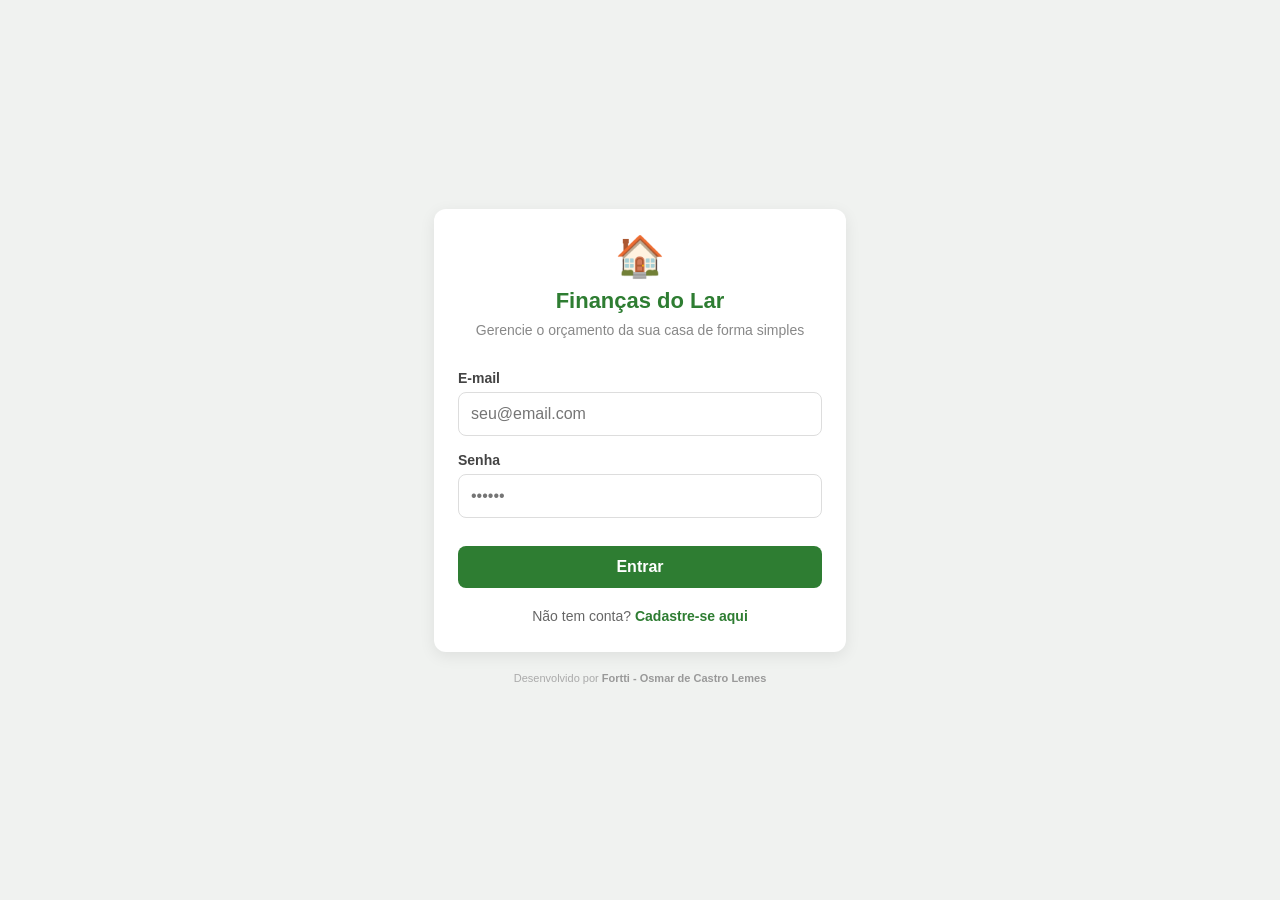
<file: index.html>
<!DOCTYPE html>
<html lang="pt-BR">
<head>
  <meta charset="UTF-8">
  <meta name="viewport" content="width=device-width, initial-scale=1.0">
  <title>Login - Finanças do Lar</title>
  <link rel="stylesheet" href="css/style.css">
  <link rel="manifest" href="/forttifinancas/manifest.json">
  <meta name="theme-color" content="#1a1a2e">
</head>
<body>
  <div class="page-wrapper">
    <main class="app-container login-container">
      <header class="app-header">
        <div class="app-logo">🏠</div>
        <h2>Finanças do Lar</h2>
        <p>Gerencie o orçamento da sua casa de forma simples</p>
      </header>
      <form id="loginForm">
        <div class="input-group">
          <label for="email">E-mail</label>
          <input type="email" id="email" required placeholder="seu@email.com" autocomplete="email">
        </div>
        <div class="input-group">
          <label for="senha">Senha</label>
          <input type="password" id="senha" required placeholder="••••••" autocomplete="current-password">
        </div>
        <button type="submit" class="btn-submit">Entrar</button>
      </form>
      <div class="link-alt">
        Não tem conta? <a href="cadastro.html">Cadastre-se aqui</a>
      </div>
    </main>
    <footer class="app-footer">
      <p>Desenvolvido por <strong>Fortti - Osmar de Castro Lemes</strong></p>
    </footer>
  </div>
  <script src="js/auth.js"></script>
</body>
</html>
</file>
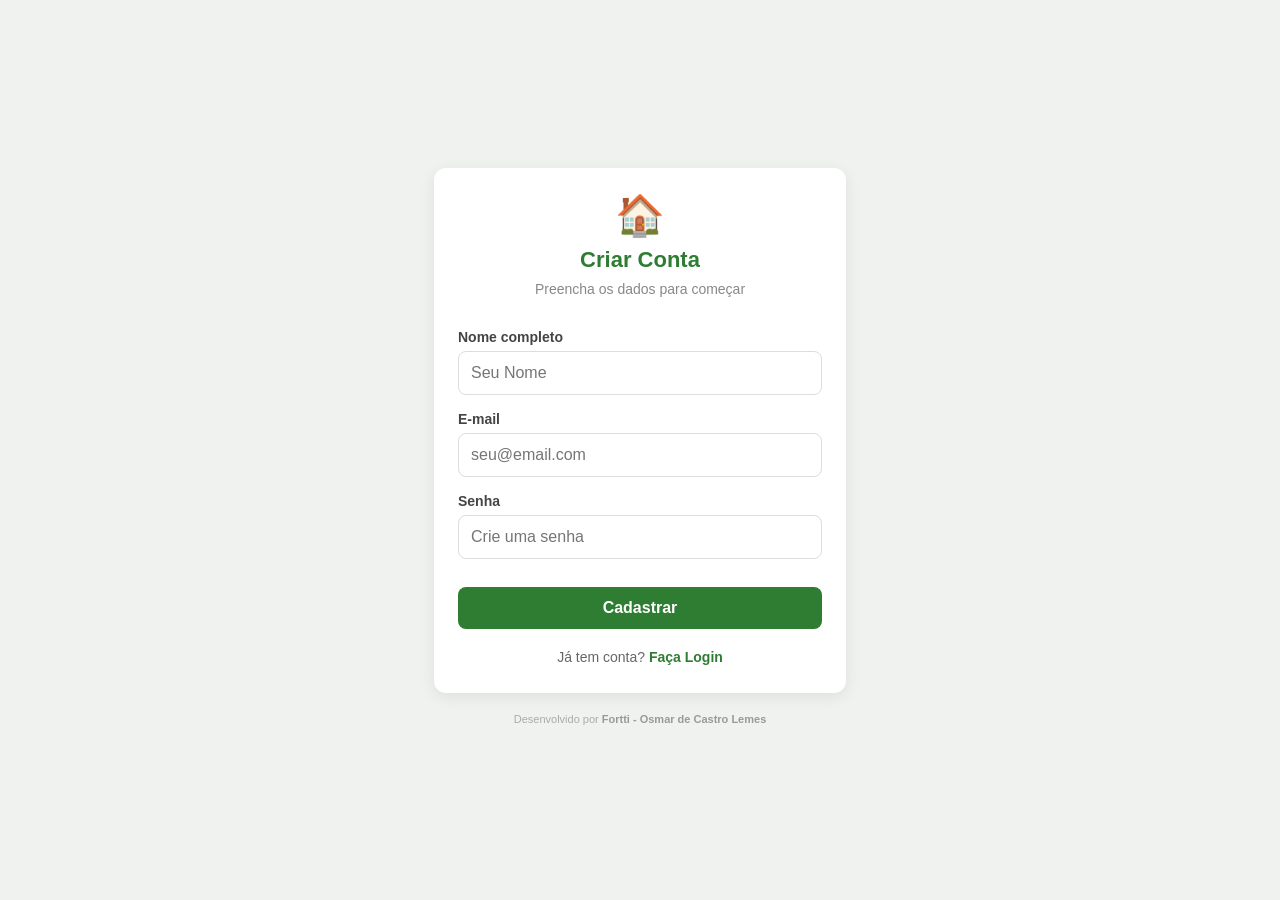
<file: cadastro.html>
<!DOCTYPE html>
<html lang="pt-BR">
<head>
  <meta charset="UTF-8">
  <meta name="viewport" content="width=device-width, initial-scale=1.0">
  <title>Cadastro - Finanças do Lar</title>
  <link rel="stylesheet" href="css/style.css">
  <link rel="manifest" href="/forttifinancas/manifest.json">
  <meta name="theme-color" content="#1a1a2e">
</head>
<body>
  <div class="page-wrapper">
    <main class="app-container login-container">
      <header class="app-header">
        <div class="app-logo">🏠</div>
        <h2>Criar Conta</h2>
        <p>Preencha os dados para começar</p>
      </header>
      <form id="cadastroForm">
        <div class="input-group">
          <label for="nome">Nome completo</label>
          <input type="text" id="nome" required placeholder="Seu Nome" autocomplete="name">
        </div>
        <div class="input-group">
          <label for="email">E-mail</label>
          <input type="email" id="email" required placeholder="seu@email.com" autocomplete="email">
        </div>
        <div class="input-group">
          <label for="senha">Senha</label>
          <input type="password" id="senha" required placeholder="Crie uma senha" autocomplete="new-password">
        </div>
        <button type="submit">Cadastrar</button>
      </form>
      <div class="link-alt">
        Já tem conta? <a href="index.html">Faça Login</a>
      </div>
    </main>
    <footer class="app-footer">
      <p>Desenvolvido por <strong>Fortti - Osmar de Castro Lemes</strong></p>
    </footer>
  </div>
  <script src="js/auth.js"></script>
</body>
</html>
</file>
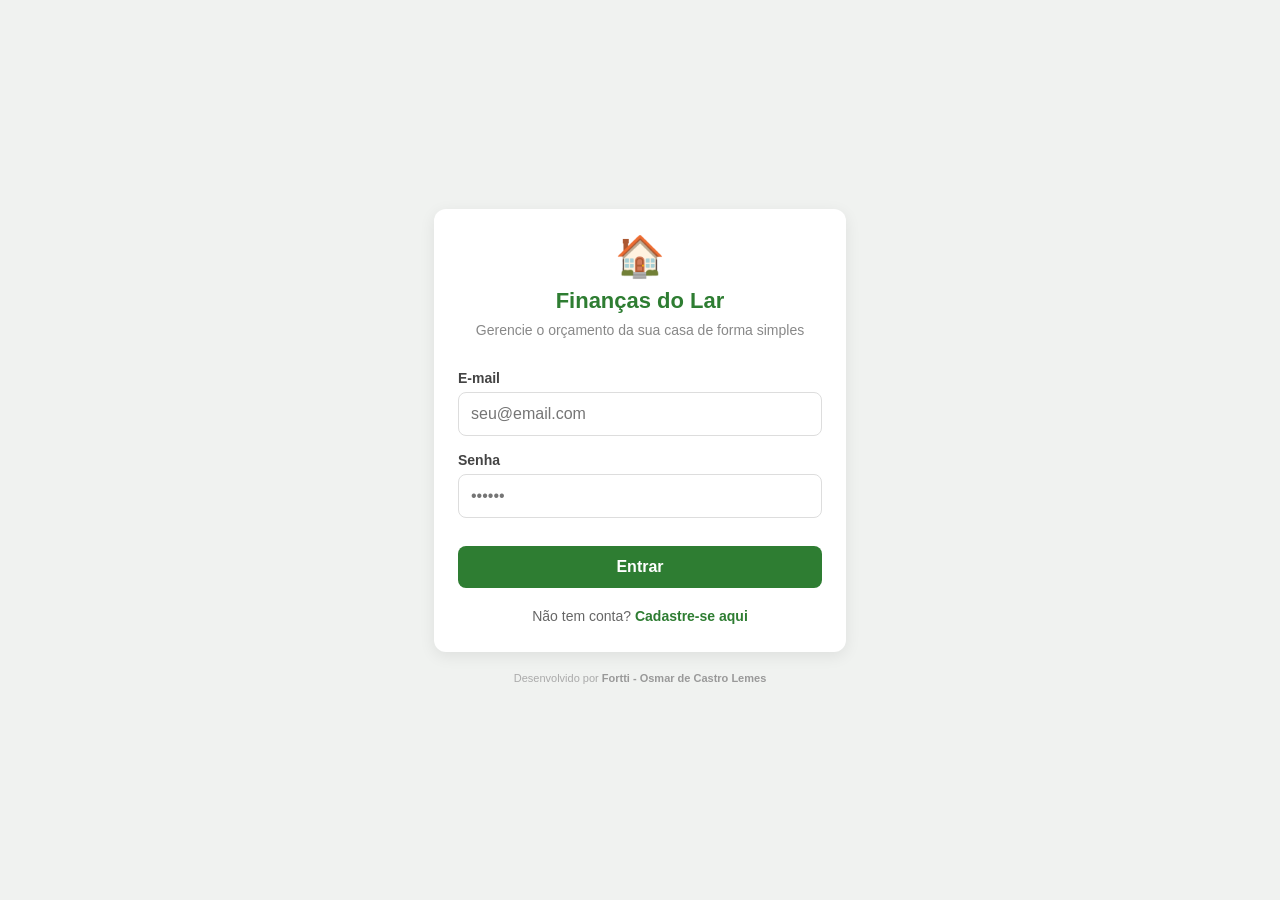
<file: dashboard.html>
<!DOCTYPE html>
<html lang="pt-BR">
<head>
  <meta charset="UTF-8">
  <meta name="viewport" content="width=device-width, initial-scale=1.0">
  <title>Dashboard - Finanças do Lar</title>
  <link rel="stylesheet" href="css/style.css">
   <link rel="manifest" href="/forttifinancas/manifest.json">
  <meta name="theme-color" content="#1a1a2e">
</head>
<body>
  <div class="app-container">
    <div class="balance-card">
      <p>Saldo Atual da Casa</p>
      <h1 id="totalBalance">R$ 0,00</h1>
    </div>

    <div class="resumo-grid">
      <div class="resumo-card receita">
        <small>Total Receitas</small>
        <h3 id="dashReceitas">R$ 0,00</h3>
      </div>
      <div class="resumo-card despesa">
        <small>Total Despesas</small>
        <h3 id="dashDespesas">R$ 0,00</h3>
      </div>
    </div>

    <p class="section-title">Histórico Recente</p>
    <ul class="history-list" id="historyList">
      <!-- Preenchido via JavaScript -->
    </ul>

    <nav class="nav-bottom">
      <a href="dashboard.html" class="active">📊 Início</a>
      <a href="relatorios.html">📅 Mensal</a>
      <a href="lancamento.html">➕ Novo</a>
      <a href="#" id="logoutBtn">❌ Sair</a>
    </nav>
  </div>
  <script src="js/app.js"></script>
</body>
</html>
</file>
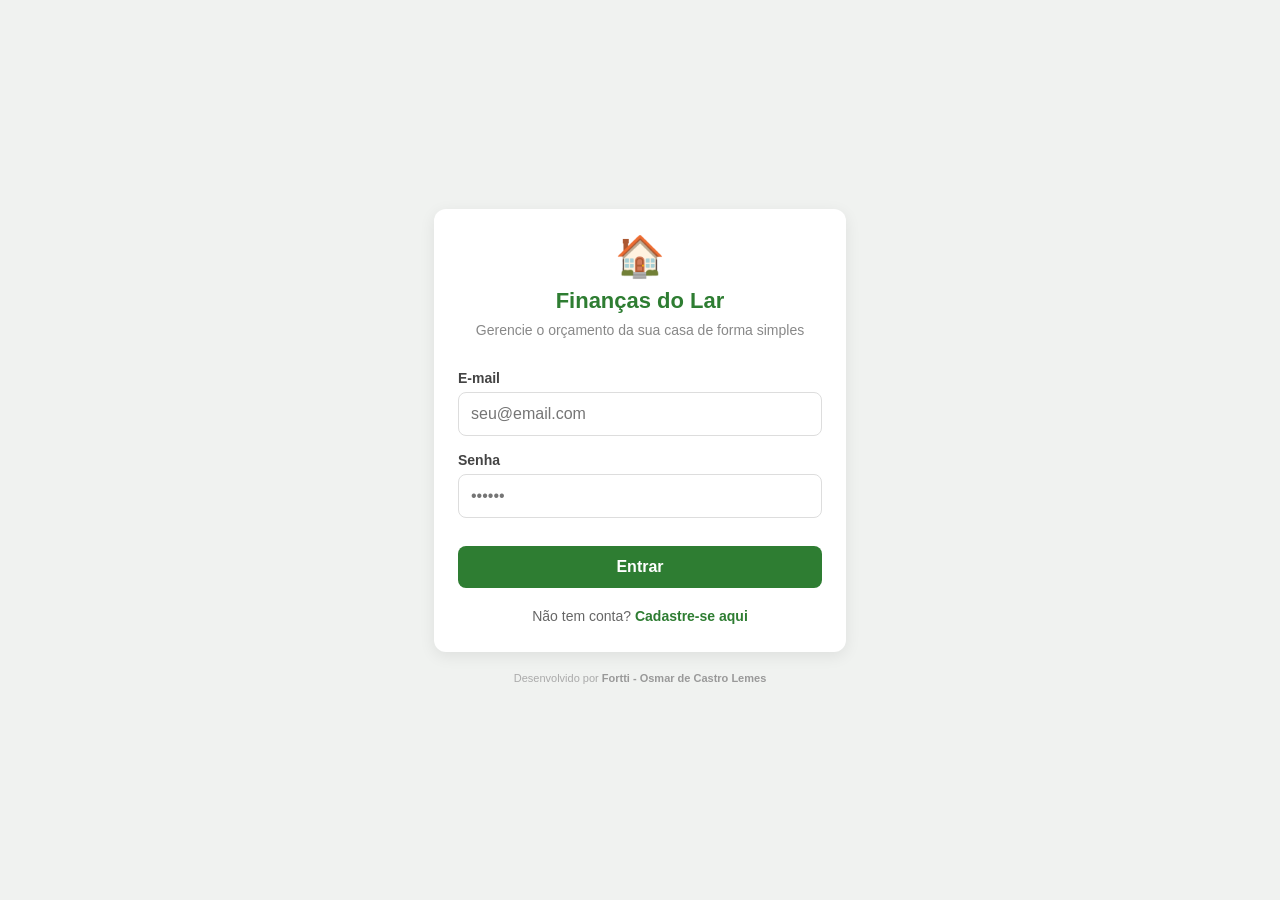
<file: relatorios.html>
<!DOCTYPE html>
<html lang="pt-BR">
<head>
  <meta charset="UTF-8">
  <meta name="viewport" content="width=device-width, initial-scale=1.0">
  <title>Acompanhamento Mensal - Finanças do Lar</title>
  <link rel="stylesheet" href="css/style.css">
   <link rel="manifest" href="/forttifinancas/manifest.json">
  <meta name="theme-color" content="#1a1a2e">
</head>
<body>
  <div class="app-container">
    <h2>Acompanhamento Mensal</h2>

    <div class="input-group">
      <label for="filtroMesRelatorio">Escolha o Mês para Análise:</label>
      <select id="filtroMesRelatorio">
        <!-- Preenchido via JS -->
      </select>
    </div>

    <div class="resumo-grid">
      <div class="resumo-card receita">
        <small>Total Receitas</small>
        <h3 id="resumoReceitas">R$ 0,00</h3>
      </div>
      <div class="resumo-card despesa">
        <small>Total Despesas</small>
        <h3 id="resumoDespesas">R$ 0,00</h3>
      </div>
    </div>

    <div class="balance-card" id="cardSaldoMensal">
      <p>Balanço do Mês Selecionado</p>
      <h2 id="saldoMensal">R$ 0,00</h2>
    </div>

    <p class="section-title">Lançamentos do Período</p>
    <ul class="history-list" id="listaRelatorioMes">
      <!-- Preenchido via JS -->
    </ul>

    <nav class="nav-bottom">
      <a href="dashboard.html">📊 Início</a>
      <a href="relatorios.html" class="active">📅 Mensal</a>
      <a href="lancamento.html">➕ Novo</a>
      <a href="#" id="logoutBtn3">❌ Sair</a>
    </nav>
  </div>
  <script src="js/app.js"></script>
</body>
</html>
</file>
<file: css/style.css>
:root {
  --primary: #2e7d32;
  --expense: #d32f2f;
  --revenue: #2e7d32;
  --background: #f0f2f0;
  --surface: #ffffff;
  --text: #333333;
}

* {
  box-sizing: border-box;
  margin: 0;
  padding: 0;
  font-family: 'Segoe UI', Tahoma, Geneva, Verdana, sans-serif;
}

body {
  background-color: var(--background);
  color: var(--text);
  overflow-x: hidden;
}

/* --- PAGE WRAPPER (login/cadastro) --- */
.page-wrapper {
  display: flex;
  flex-direction: column;
  justify-content: center;
  align-items: center;
  min-height: 100vh;
  min-height: 100dvh;
  padding: 16px;
  gap: 12px;
}

/* --- CONTAINER PADRÃO --- */
.app-container {
  width: 100%;
  max-width: 412px;
  background: var(--surface);
  display: flex;
  flex-direction: column;
  padding: 24px 24px 84px 24px;
  border-radius: 12px;
  box-shadow: 0 4px 16px rgba(0, 0, 0, 0.08);
  margin: 20px auto;
  position: relative;
  min-height: calc(100vh - 40px);
}

/* --- CONTAINER LOGIN/CADASTRO --- */
.app-container.login-container {
  min-height: unset;
  padding-bottom: 28px;
  margin: 0 auto;
}

/* --- LOGO --- */
.app-logo {
  font-size: 40px;
  text-align: center;
  margin-bottom: 8px;
}

/* --- HEADER --- */
.app-header {
  margin-bottom: 8px;
}

.app-header p {
  text-align: center;
  font-size: 14px;
  color: #888;
  margin-top: -16px;
  margin-bottom: 24px;
}

h2 {
  margin-bottom: 24px;
  color: var(--primary);
  text-align: center;
  font-size: 22px;
}

/* --- TÍTULOS DE SEÇÃO --- */
.section-title {
  font-size: 15px;
  font-weight: 700;
  color: #555;
  text-transform: uppercase;
  letter-spacing: 0.5px;
  padding-bottom: 8px;
  border-bottom: 2px solid #eee;
  margin-bottom: 4px;
}

/* --- INPUTS --- */
.input-group {
  margin-bottom: 16px;
}

.input-group label {
  display: block;
  margin-bottom: 6px;
  font-size: 14px;
  font-weight: 600;
  color: #444;
}

.input-group input,
.input-group select {
  width: 100%;
  padding: 12px;
  border: 1px solid #ddd;
  border-radius: 8px;
  font-size: 16px;
  background-color: #fff;
  color: var(--text);
  transition: border-color 0.2s;
}

.input-group input:focus,
.input-group select:focus {
  outline: none;
  border-color: var(--primary);
  box-shadow: 0 0 0 3px rgba(46, 125, 50, 0.1);
}

/* --- BOTÃO PRINCIPAL --- */
button, .btn-submit {
  width: 100%;
  padding: 12px;
  background-color: var(--primary);
  color: white;
  border: none;
  border-radius: 8px;
  font-size: 16px;
  font-weight: bold;
  cursor: pointer;
  margin-top: 12px;
  transition: background 0.2s, transform 0.1s;
}

button:hover, .btn-submit:hover {
  background-color: #215d25;
}

button:active, .btn-submit:active {
  transform: scale(0.98);
}

/* --- LINK ALTERNATIVO --- */
.link-alt {
  text-align: center;
  margin-top: 20px;
  font-size: 14px;
  color: #666;
}

.link-alt a {
  color: var(--primary);
  text-decoration: none;
  font-weight: bold;
}

.link-alt a:hover {
  text-decoration: underline;
}

/* --- RODAPÉ --- */
.app-footer {
  width: 100%;
  max-width: 412px;
  text-align: center;
  padding: 8px 0;
  font-size: 11px;
  color: #aaa;
}

.app-footer strong {
  font-weight: 600;
  color: #999;
}

/* --- BALANCE CARD --- */
.balance-card {
  background: linear-gradient(135deg, #388e3c, #2e7d32);
  color: white;
  padding: 20px;
  border-radius: 12px;
  margin-bottom: 20px;
  text-align: center;
}

.balance-card p {
  font-size: 13px;
  opacity: 0.85;
  margin-bottom: 4px;
}

.balance-card h1,
.balance-card h2 {
  color: white;
  margin: 0;
}

/* --- MINI CARDS RECEITA/DESPESA --- */
.resumo-grid {
  display: grid;
  grid-template-columns: 1fr 1fr;
  gap: 12px;
  margin-bottom: 16px;
}

.resumo-card {
  padding: 12px 14px;
  border-radius: 8px;
  text-align: center;
  border-left: 4px solid transparent;
}

.resumo-card.receita {
  background: #e8f5e9;
  border-left-color: #2e7d32;
}

.resumo-card.despesa {
  background: #ffebee;
  border-left-color: #d32f2f;
}

.resumo-card small {
  font-size: 11px;
  font-weight: 700;
  text-transform: uppercase;
  letter-spacing: 0.4px;
  display: block;
  margin-bottom: 4px;
}

.resumo-card.receita small { color: #2e7d32; }
.resumo-card.despesa small { color: #c62828; }

.resumo-card h3 {
  font-size: 16px;
  margin: 0;
}

.resumo-card.receita h3 { color: #2e7d32; }
.resumo-card.despesa h3 { color: #c62828; }

/* --- HISTORY LIST --- */
.history-list {
  list-style: none;
  overflow-y: auto;
  flex-grow: 1;
}

.history-item {
  display: flex;
  justify-content: space-between;
  align-items: center;
  padding: 12px 0 12px 10px;
  border-bottom: 1px solid #f0f0f0;
  border-left: 3px solid transparent;
  margin-bottom: 2px;
  transition: background 0.15s;
}

.history-item.receita {
  border-left-color: var(--revenue);
}

.history-item.despesa {
  border-left-color: var(--expense);
}

.info-esquerda {
  display: flex;
  flex-direction: column;
  text-align: left;
  max-width: 60%;
}

.info-esquerda strong {
  font-size: 15px;
  color: #333;
}

.info-esquerda small {
  font-size: 12px;
  color: #999;
  margin-top: 2px;
}

.info-direita {
  display: flex;
  align-items: center;
  justify-content: flex-end;
  gap: 8px;
  white-space: nowrap;
}

.item-amount {
  font-weight: bold;
  font-size: 15px;
}

.item-amount.despesa { color: var(--expense); }
.item-amount.receita { color: var(--revenue); }

/* --- BOTÕES DE AÇÃO --- */
.btn-deletar-dash,
.btn-editar-dash {
  background: none;
  border: none;
  cursor: pointer;
  font-size: 15px;
  padding: 4px;
  width: auto;
  margin-top: 0;
  display: flex;
  align-items: center;
  justify-content: center;
  opacity: 0.7;
  transition: opacity 0.2s;
}

.btn-deletar-dash { color: var(--expense); }
.btn-editar-dash { color: #f57c00; }

.btn-deletar-dash:hover { opacity: 1; background: none; color: #b71c1c; }
.btn-editar-dash:hover { opacity: 1; background: none; color: #e65100; }

/* --- NAV BOTTOM --- */
.nav-bottom {
  position: absolute;
  bottom: 0;
  left: 0;
  width: 100%;
  height: 60px;
  background: white;
  border-top: 1px solid #eee;
  border-bottom-left-radius: 12px;
  border-bottom-right-radius: 12px;
  display: flex;
  justify-content: space-around;
  align-items: center;
  z-index: 10;
}

.nav-bottom a {
  text-decoration: none;
  color: #aaa;
  font-size: 13px;
  text-align: center;
  padding: 6px 8px;
  border-radius: 8px;
  transition: color 0.2s;
}

.nav-bottom a:hover {
  color: var(--primary);
}

.nav-bottom a.active {
  color: var(--primary);
  font-weight: 700;
}
</file>
